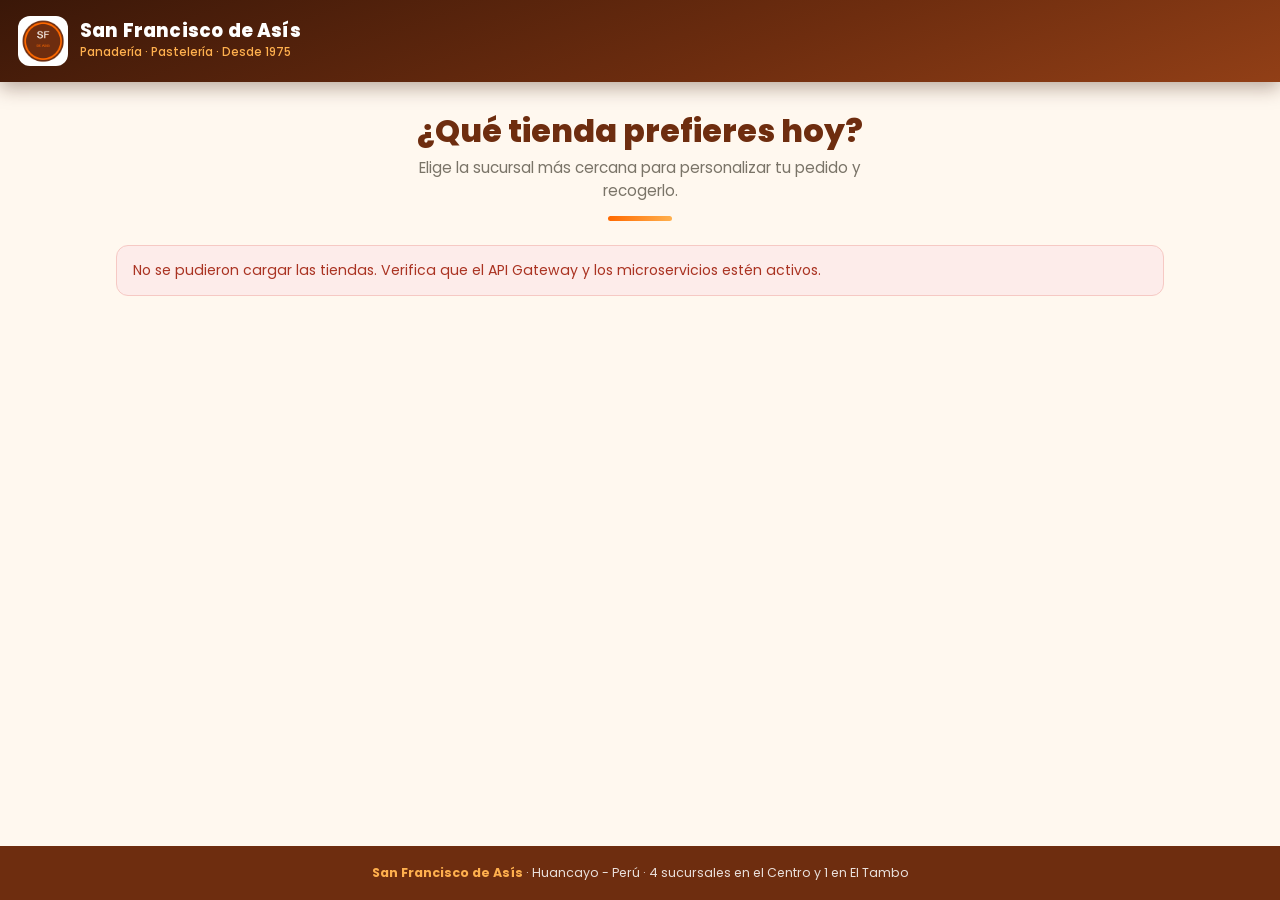
<file: frontend-cliente/index.html>
<!DOCTYPE html>
<html lang="es">
<head>
  <meta charset="UTF-8" />
  <meta name="viewport" content="width=device-width, initial-scale=1.0" />
  <title>San Francisco de Asís · Elige tu tienda</title>
  <link rel="stylesheet" href="static/css/styles.css" />
</head>
<body>
  <header class="header">
    <img class="logo" src="static/img/logo.png" alt="Logo San Francisco de Asís" />
    <div class="marca">
      <h1>San Francisco de Asís</h1>
      <p>Panadería · Pastelería · Desde 1975</p>
    </div>
  </header>

  <main class="contenido">
    <section class="hero">
      <h2>¿Qué tienda prefieres hoy?</h2>
      <p>Elige la sucursal más cercana para personalizar tu pedido y recogerlo.</p>
      <div class="rayita"></div>
    </section>

    <div id="mensaje-error" class="mensaje error"></div>
    <div id="cargando" class="cargando">Cargando tiendas disponibles...</div>

    <section id="tiendas-grid" class="lista-tiendas"></section>

    <div class="nota-seleccion">
      <span class="flecha-nota">👉</span> Toca una tienda para continuar
    </div>
  </main>

  <footer class="pie">
    <strong>San Francisco de Asís</strong> · Huancayo - Perú · 4 sucursales en el Centro y 1 en El Tambo
  </footer>

  <script src="static/js/config.js"></script>
  <script src="static/js/tiendas.js"></script>
</body>
</html>
</file>
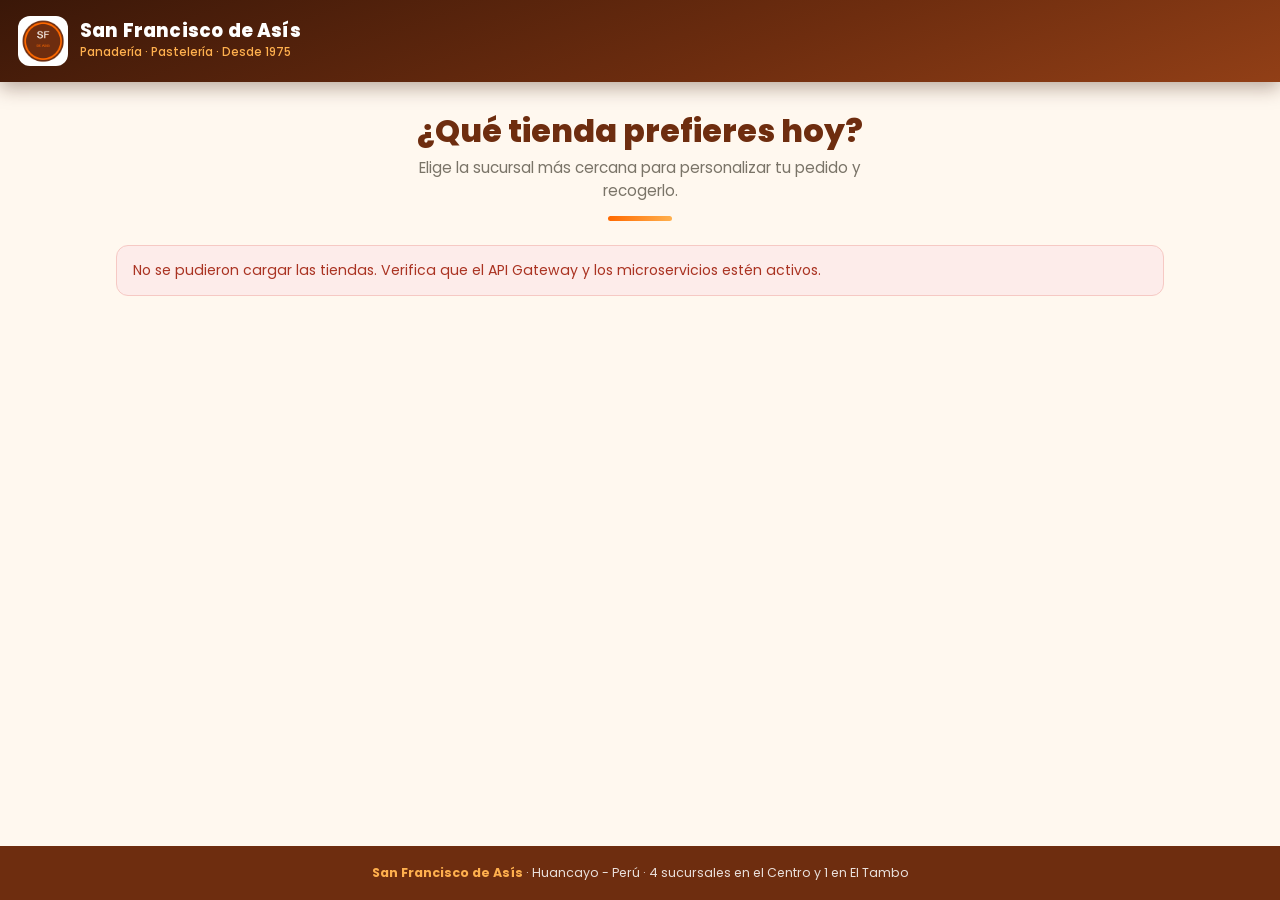
<file: frontend-cliente/catalogo.html>
<!DOCTYPE html>
<html lang="es">
<head>
  <meta charset="UTF-8" />
  <meta name="viewport" content="width=device-width, initial-scale=1.0" />
  <title>Catálogo y personalización</title>
  <link rel="stylesheet" href="static/css/styles.css" />
</head>
<body>
  <header class="header">
    <button id="btn-volver" class="btn-volver" aria-label="Volver a seleccionar tienda">←</button>
    <img class="logo" src="static/img/logo.png" alt="Logo San Francisco de Asís" />
    <div class="marca">
      <h1 id="marca-titulo">Catálogo</h1>
      <p id="tienda-actual" class="tienda-actual"></p>
    </div>
  </header>

  <main class="contenido">
    <div id="mensaje-error" class="mensaje error"></div>
    <div id="cargando" class="cargando">Cargando catálogo...</div>

    <div class="tabs">
      <button id="tab-tortas" class="tab activo" data-tipo="torta">Tortas</button>
      <button id="tab-bocaditos" class="tab" data-tipo="bocadito">Bocaditos</button>
    </div>

    <section id="productos-grid" class="grid-productos"></section>

    <div id="carrito-vacio" class="vacio vacio-carrito">Aún no has agregado productos a tu pedido.</div>

    <!-- Barra flotante de carrito -->
    <div id="barra-carrito" class="barra-carrito" style="display: none;">
      <div class="info">Tu pedido: <strong id="carrito-resumen">0 productos</strong></div>
      <button id="btn-ir-checkout" class="btn-carrito">Ver pedido ›</button>
    </div>
  </main>

  <footer class="pie">
    <strong>San Francisco de Asís</strong> · Torta de cumpleaños, eventos y más · Huancayo - Perú
  </footer>

  <script src="static/js/config.js"></script>
  <script src="static/js/catalogo.js"></script>
</body>
</html>
</file>
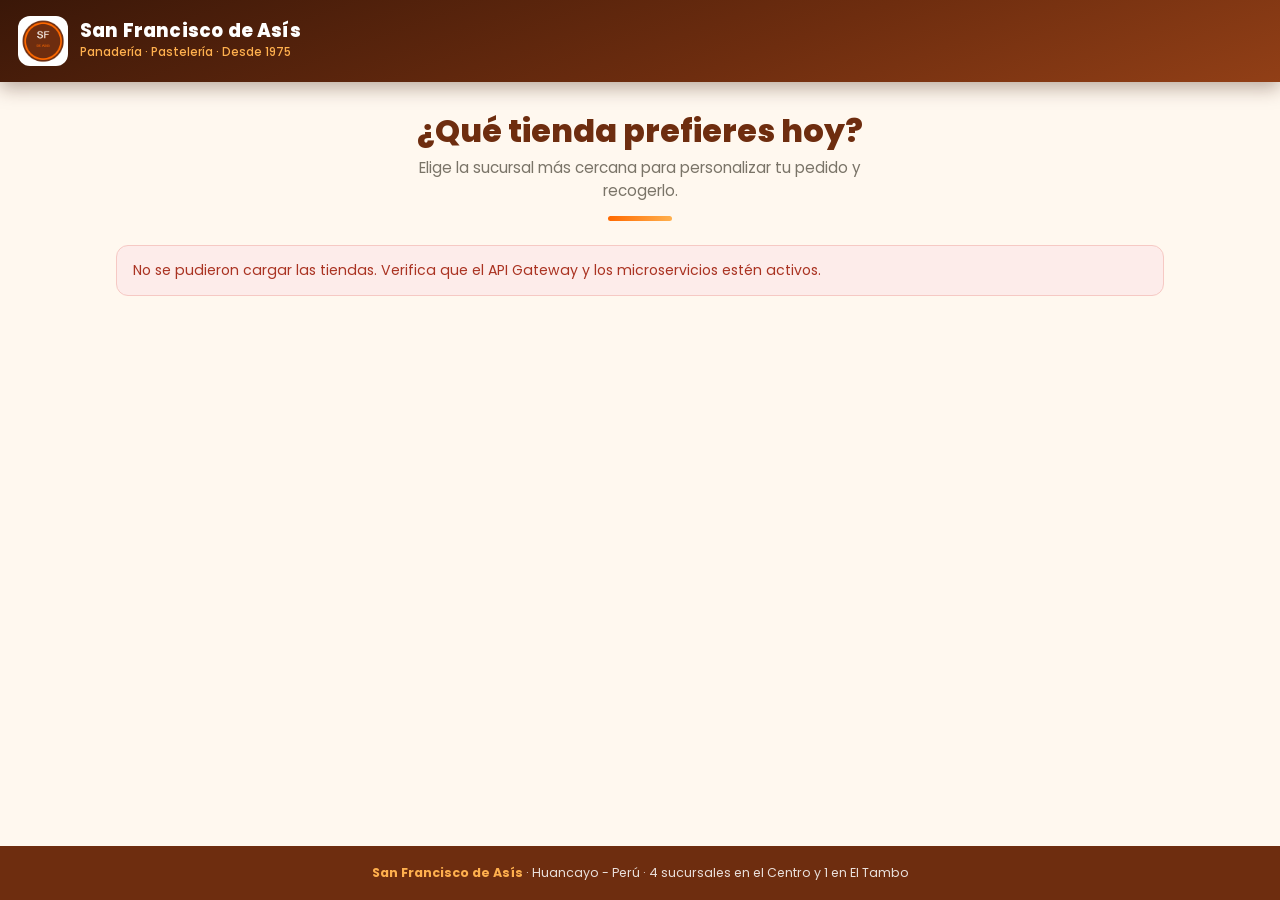
<file: frontend-cliente/checkout.html>
<!DOCTYPE html>
<html lang="es">
<head>
  <meta charset="UTF-8" />
  <meta name="viewport" content="width=device-width, initial-scale=1.0" />
  <title>Confirmar pedido · San Francisco de Asís</title>
  <link rel="stylesheet" href="static/css/styles.css" />
</head>
<body>
  <header class="header">
    <button id="btn-volver" class="btn-volver" aria-label="Volver al catálogo">←</button>
    <img class="logo" src="static/img/logo.png" alt="Logo San Francisco de Asís" />
    <div class="marca">
      <h1>Confirmar pedido</h1>
      <p id="tienda-actual" class="tienda-actual"></p>
    </div>
  </header>

  <main class="contenido">
    <section class="hero">
      <h2>Revisa y confirma tu pedido</h2>
      <p>Completa tus datos para que la tienda te contacte y tenga todo listo.</p>
      <div class="rayita"></div>
    </section>

    <div id="mensaje-error" class="mensaje error"></div>

    <!-- Vista de confirmación (oculta al inicio) -->
    <section id="vista-confirmacion" class="confirmacion" style="display: none;">
      <div class="circulo">✓</div>
      <h2>¡Pedido enviado!</h2>
      <p>Tu pedido fue enviado a la tienda seleccionada.</p>
      <p>Número de pedido: <span id="nro-pedido" class="nro-pedido"></span></p>
      <p>Te contactaremos al celular registrado para coordinar el recojo.</p>
      <br />
      <a href="index.html" class="btn btn-primario">Volver al inicio</a>
    </section>

    <!-- Vista de formulario -->
    <form id="form-checkout" class="paso-checkout">
      <!-- Datos del cliente -->
      <div class="tarjeta-form">
        <h3><span class="num">1</span> Tus datos</h3>
        <div class="grupo">
          <label for="nombre">Nombre y apellidos *</label>
          <input type="text" id="nombre" name="nombre" placeholder="Ej. María Rojas" required />
        </div>
        <div class="grupo">
          <label for="celular">Celular / WhatsApp *</label>
          <input type="tel" id="celular" name="celular" placeholder="Ej. 987 654 321" required />
        </div>
        <div class="grupo">
          <label for="email">Correo (opcional)</label>
          <input type="email" id="email" name="email" placeholder="Ej. maria@correo.com" />
        </div>
      </div>

      <!-- Entrega y pago -->
      <div class="tarjeta-form">
        <h3><span class="num">2</span> Entrega y pago</h3>
        <div class="grupo">
          <label for="fecha_entrega">Fecha de recojo</label>
          <input type="date" id="fecha_entrega" name="fecha_entrega" />
        </div>
        <div class="grupo">
          <label>Método de pago</label>
          <div class="chips-pago">
            <button type="button" class="chip-pago" data-metodo="yape">Yape</button>
            <button type="button" class="chip-pago activo" data-metodo="efectivo">Efectivo</button>
            <button type="button" class="chip-pago" data-metodo="tarjeta">Tarjeta</button>
          </div>
          <input type="hidden" id="metodo_pago" value="efectivo" />
        </div>
        <div class="grupo">
          <label for="mensaje">Mensaje para la torta (opcional)</label>
          <textarea id="mensaje" name="mensaje" rows="3" placeholder="Ej. Feliz cumpleaños, María"></textarea>
        </div>
      </div>

      <!-- Resumen -->
      <div class="tarjeta-form recibo">
        <h3><span class="num">3</span> Resumen de tu pedido</h3>
        <div id="resumen-items"></div>
        <div class="divisor-recibo"></div>
        <div class="total-final">
          <span>Total a pagar</span>
          <span id="resumen-total" class="monto">S/ 0.00</span>
        </div>
        <button type="submit" id="btn-confirmar" class="btn btn-degradado btn-bloque">
          Confirmar pedido
        </button>
      </div>
    </form>
  </main>

  <footer class="pie">
    <strong>San Francisco de Asís</strong> · Confirma tu pedido y lo preparamos para ti · Huancayo - Perú
  </footer>

  <!-- Toast de confirmación -->
  <div id="toast-confirmacion" class="toast-confirmacion" style="display: none;">
    <span class="check-toast">✓</span> ¡Pedido enviado! Te contactaremos pronto.
  </div>

  <script src="static/js/config.js"></script>
  <script src="static/js/checkout.js"></script>
</body>
</html>
</file>
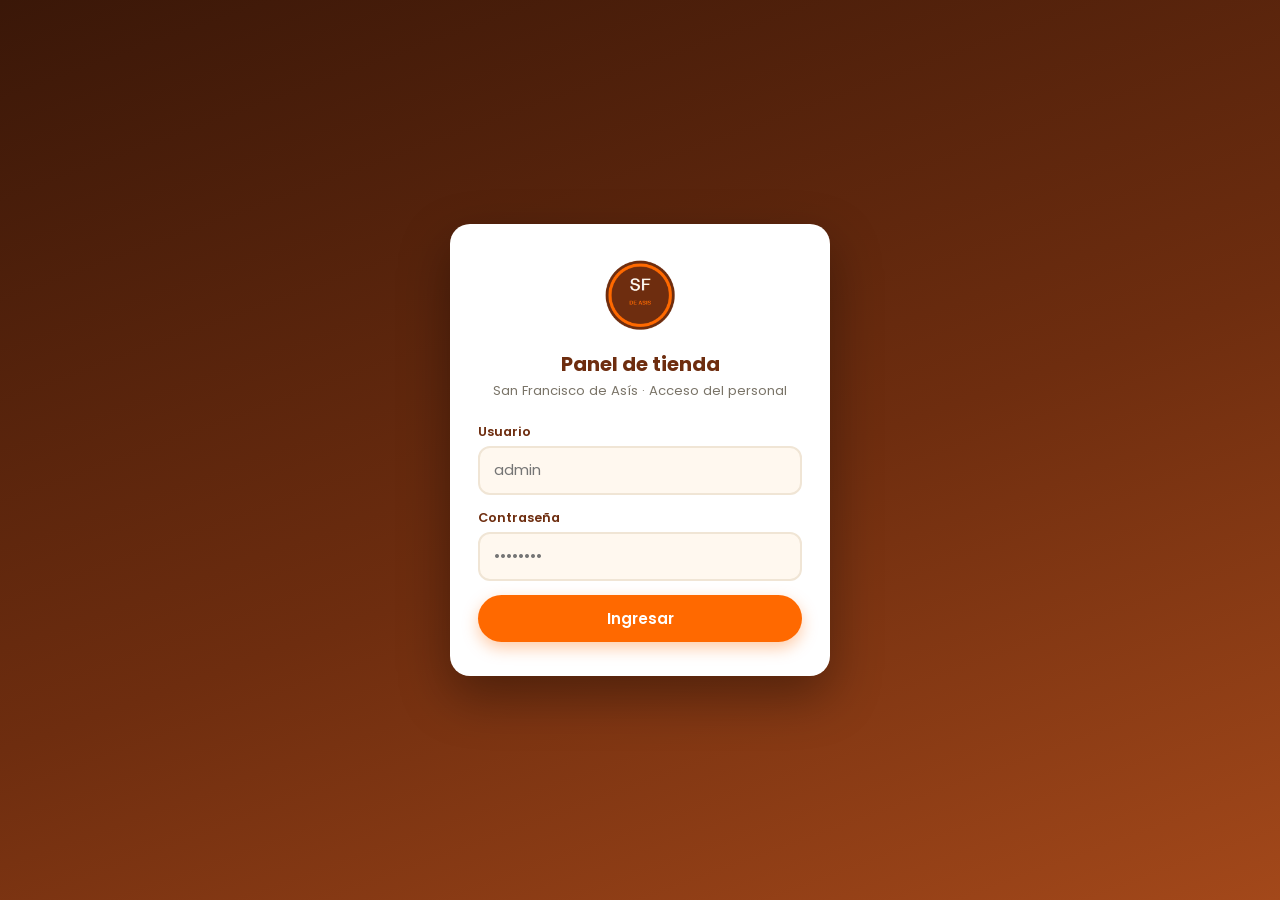
<file: panel-tienda/dashboard.html>
<!DOCTYPE html>
<html lang="es">
<head>
  <meta charset="UTF-8" />
  <meta name="viewport" content="width=device-width, initial-scale=1.0" />
  <title>Dashboard · Gestión de pedidos</title>
  <link rel="stylesheet" href="static/css/dashboard.css" />
</head>
<body class="panel-dashboard">
  <div id="toast-area" class="toast-area"></div>

  <div class="layout-dashboard">
    <!-- ===================== BARRA LATERAL ===================== -->
    <aside class="sidebar">
      <div class="sidebar-logo">
        <img class="logo" src="static/img/logo.png" alt="Logo" />
        <div>
          <strong>San Francisco</strong>
          <span>de Asís</span>
        </div>
      </div>

      <nav class="menu">
        <span class="menu-titulo">ADMINISTRACIÓN</span>
        <a href="dashboard.html" class="menu-item activo">📋 Pedidos</a>
        <a href="#imagenes" class="menu-item">🖼️ Catálogo</a>
        <a href="dashboard.html" class="menu-item">🎂 Separado de tortas</a>
        <a href="dashboard.html" class="menu-item">📊 Reportes</a>
      </nav>

      <div class="tienda-activa">
        <span>Tienda activa</span>
        <select id="select-tienda" class="select-tienda">
          <option value="">Cargando tiendas...</option>
        </select>
      </div>

      <div class="sidebar-user">
        <span id="panel-usuario" class="usuario-nombre">Personal</span>
        <button id="btn-cerrar" class="btn-cerrar">Cerrar sesión</button>
      </div>
    </aside>

    <!-- ===================== CONTENIDO ========================= -->
    <main class="panel-contenido">
      <div id="mensaje-error" class="mensaje error"></div>

      <!-- Tarjetas de estadísticas -->
      <section class="stats">
        <div class="stat stat-nuevos" data-stat="nuevo">
          <span class="stat-num" data-contador-stat="nuevo">0</span>
          <span class="stat-label">Pedidos nuevos</span>
        </div>
        <div class="stat" data-stat="en_preparacion">
          <span class="stat-num" data-contador-stat="en_preparacion">0</span>
          <span class="stat-label">En preparación</span>
        </div>
        <div class="stat" data-stat="listo">
          <span class="stat-num" data-contador-stat="listo">0</span>
          <span class="stat-label">Listos</span>
        </div>
        <div class="stat" data-stat="entregado">
          <span class="stat-num" data-contador-stat="entregado">0</span>
          <span class="stat-label">Entregados</span>
        </div>
      </section>

      <!-- Kanban de pedidos -->
      <div class="titulo-seccion">
        <h2>Pedidos</h2>
        <span class="etiqueta">Microservicio 1</span>
      </div>
      <section id="kanban-pedidos" class="kanban"></section>

      <!-- Kanban de reservas / separado -->
      <div class="titulo-seccion">
        <h2>Separado de tortas</h2>
        <span class="etiqueta">Microservicio 2</span>
      </div>
      <section id="kanban-reservas" class="kanban kanban-reservas"></section>

      <!-- Gestión de imágenes Cloudinary -->
      <div id="imagenes" class="titulo-seccion">
        <h2>Catálogo · Imágenes</h2>
        <span class="etiqueta">Cloudinary</span>
      </div>
      <section class="panel-imagenes">
        <div class="tarjeta-imagen">
          <label for="select-producto">Producto</label>
          <select id="select-producto">
            <option value="">Cargando productos...</option>
          </select>
        </div>

        <div class="tarjeta-imagen preview">
          <div class="preview-titulo">Imagen actual</div>
          <div id="preview-imagen" class="preview-vacio">Selecciona un producto para ver su imagen.</div>
        </div>

        <div class="tarjeta-imagen accion">
          <label for="input-imagen">Nueva imagen (JPG / PNG / WebP)</label>
          <input type="file" id="input-imagen" accept="image/png,image/jpeg,image/webp" />
          <button id="btn-subir" class="btn btn-primario" disabled>Subir imagen a Cloudinary</button>
          <button id="btn-quitar" class="btn btn-secundario" disabled>Quitar imagen</button>
        </div>
      </section>
    </main>
  </div>

  <script src="static/js/config.js"></script>
  <script src="static/js/dashboard.js"></script>
</body>
</html>
</file>
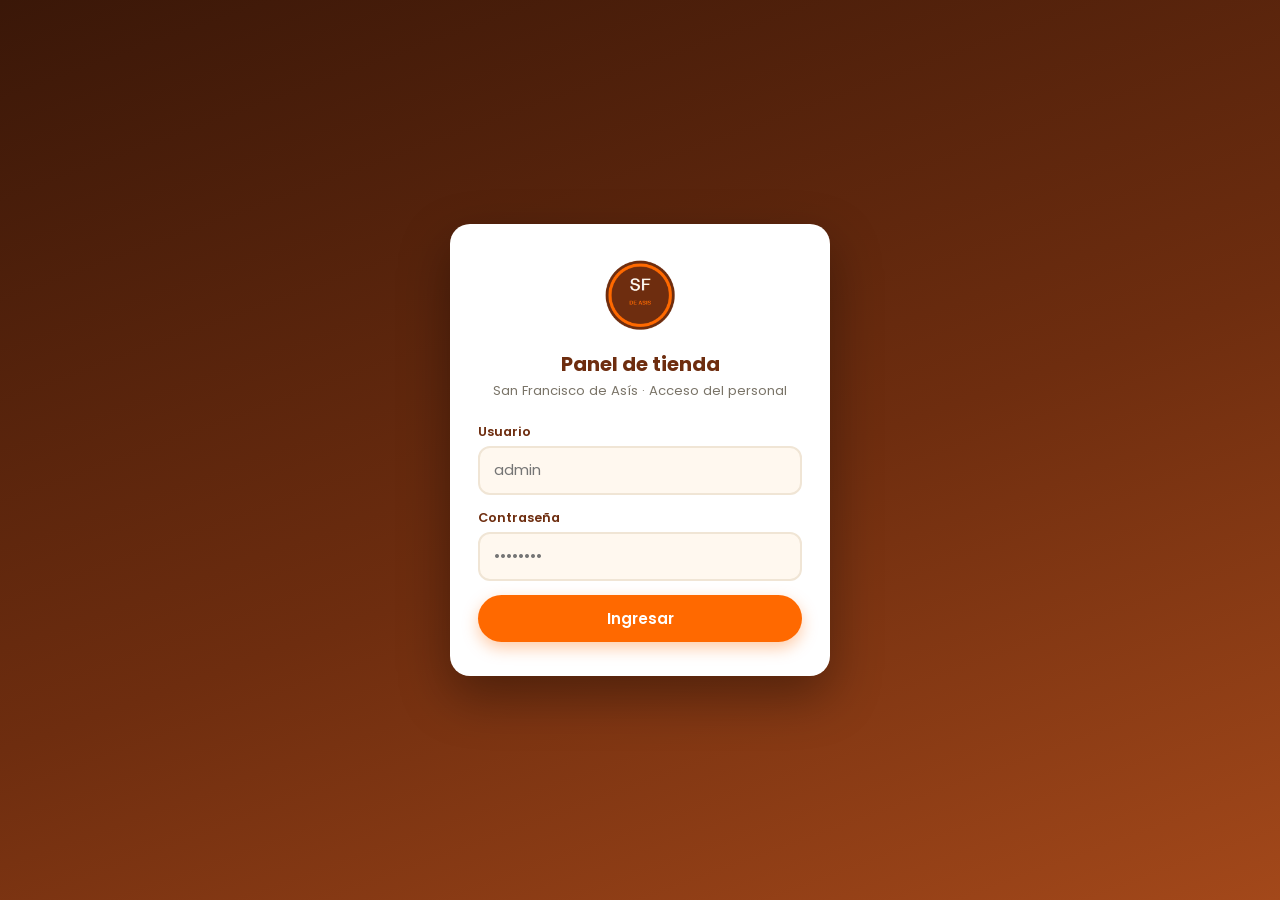
<file: panel-tienda/login.html>
<!DOCTYPE html>
<html lang="es">
<head>
  <meta charset="UTF-8" />
  <meta name="viewport" content="width=device-width, initial-scale=1.0" />
  <title>Panel de tienda · Iniciar sesión</title>
  <link rel="stylesheet" href="static/css/dashboard.css" />
</head>
<body class="panel-login">
  <div class="tarjeta-login">
    <img class="logo" src="static/img/logo.png" alt="Logo" />
    <h1>Panel de tienda</h1>
    <p class="subtitulo">San Francisco de Asís · Acceso del personal</p>

    <div id="mensaje-error" class="mensaje error"></div>

    <form id="form-login">
      <div class="grupo">
        <label for="usuario">Usuario</label>
        <input type="text" id="usuario" name="usuario" placeholder="admin" required autocomplete="username" />
      </div>
      <div class="grupo">
        <label for="password">Contraseña</label>
        <input type="password" id="password" name="password" placeholder="••••••••" required autocomplete="current-password" />
      </div>
      <button type="submit" id="btn-ingresar" class="btn btn-primario btn-bloque">Ingresar</button>
    </form>
  </div>

  <script src="static/js/config.js"></script>
  <script>
    // Autenticación del panel vía API Gateway
    document.getElementById("form-login").addEventListener("submit", async (event) => {
      event.preventDefault();

      const usuario = document.getElementById("usuario").value.trim();
      const password = document.getElementById("password").value;
      const btnIngresar = document.getElementById("btn-ingresar");
      const mensajeError = document.getElementById("mensaje-error");

      btnIngresar.disabled = true;
      btnIngresar.textContent = "Verificando...";

      try {
        const respuesta = await fetch(`${API_BASE}/api/auth/login`, {
          method: "POST",
          headers: { "Content-Type": "application/json" },
          body: JSON.stringify({ usuario, password }),
        });
        const data = await respuesta.json();

        if (!respuesta.ok) {
          throw new Error(data.error || "Credenciales inválidas");
        }

        sessionStorage.setItem("panel_token", data.token);
        sessionStorage.setItem("panel_usuario", data.usuario);
        window.location.href = "dashboard.html";
      } catch (error) {
        console.error("Error de login:", error);
        mensajeError.textContent = error.message;
        mensajeError.classList.add("visible");
        btnIngresar.disabled = false;
        btnIngresar.textContent = "Ingresar";
      }
    });
  </script>
</body>
</html>
</file>
<file: frontend-cliente/static/css/styles.css>
/* ============================================================
   San Francisco de Asís — Estilos del frontend de cliente
   Paleta de marca:
     marrón        #6E2D0F
     naranja       #FF6900
     naranja claro #FFB04E
     turquesa      #17A2A0
     rosa          #E8547A
     crema         #FFF8EF
   Tipografía: Poppins (Google Fonts)
   Diseño: mobile-first, totalmente responsivo.
   ============================================================ */

@import url("https://fonts.googleapis.com/css2?family=Poppins:wght@300;400;500;600;700;800&display=swap");

:root {
  --marron: #6E2D0F;
  --marron-oscuro: #3a1708;
  --naranja: #FF6900;
  --naranja-claro: #FFB04E;
  --turquesa: #17A2A0;
  --rosa: #E8547A;
  --crema: #FFF8EF;
  --blanco: #ffffff;
  --gris: #7a7468;
  --sombra: 0 6px 20px rgba(110, 45, 15, 0.12);
  --radio: 18px;
}

* {
  margin: 0;
  padding: 0;
  box-sizing: border-box;
}

html {
  -webkit-text-size-adjust: 100%;
}

body {
  font-family: "Poppins", system-ui, -apple-system, sans-serif;
  background: var(--crema);
  color: #3a2a1e;
  min-height: 100vh;
  display: flex;
  flex-direction: column;
}

a {
  text-decoration: none;
  color: inherit;
}

button {
  font-family: inherit;
}

img {
  max-width: 100%;
}

/* ----------------------- Header (banner) -------------------- */
.header {
  background: linear-gradient(160deg, var(--marron-oscuro) 0%, var(--marron) 60%, #a3481a 120%);
  color: var(--blanco);
  padding: 16px 18px;
  display: flex;
  align-items: center;
  gap: 12px;
  position: sticky;
  top: 0;
  z-index: 30;
  box-shadow: 0 6px 18px rgba(58, 23, 8, 0.35);
}

.header .logo {
  width: 46px;
  height: 46px;
  flex-shrink: 0;
  border-radius: 12px;
  background: var(--blanco);
  object-fit: contain;
  padding: 3px;
}

.header .marca h1 {
  font-size: 1.15rem;
  font-weight: 800;
  line-height: 1.1;
  letter-spacing: 0.01em;
}

.header .marca p {
  font-size: 0.72rem;
  color: var(--naranja-claro);
  font-weight: 500;
  margin-top: 2px;
}

.header .tienda-actual {
  font-size: 0.78rem;
  color: var(--naranja-claro);
  font-weight: 600;
  max-width: 60%;
}

.btn-volver {
  background: rgba(255, 255, 255, 0.14);
  color: var(--blanco);
  border: 1px solid rgba(255, 255, 255, 0.3);
  border-radius: 50%;
  width: 40px;
  height: 40px;
  font-size: 1.3rem;
  line-height: 1;
  flex-shrink: 0;
  cursor: pointer;
  display: inline-flex;
  align-items: center;
  justify-content: center;
  transition: background 0.15s ease;
}

.btn-volver:hover {
  background: rgba(255, 255, 255, 0.25);
}

/* ----------------------- Contenido --------------------------- */
.contenido {
  flex: 1;
  width: 100%;
  max-width: 1080px;
  margin: 0 auto;
  padding: 20px 16px 44px;
}

.hero {
  text-align: center;
  padding: 10px 0 24px;
}

.hero h2 {
  font-size: 1.7rem;
  color: var(--marron);
  font-weight: 800;
  margin-bottom: 6px;
  line-height: 1.2;
}

.hero p {
  color: var(--gris);
  font-size: 0.95rem;
  max-width: 520px;
  margin: 0 auto;
}

.hero .rayita {
  width: 64px;
  height: 5px;
  background: linear-gradient(90deg, var(--naranja), var(--naranja-claro));
  border-radius: 999px;
  margin: 14px auto 0;
}

/* ----------------------- Botones ----------------------------- */
.btn {
  display: inline-flex;
  align-items: center;
  justify-content: center;
  gap: 8px;
  border: none;
  border-radius: 999px;
  padding: 13px 24px;
  font-family: inherit;
  font-size: 0.95rem;
  font-weight: 700;
  cursor: pointer;
  transition: transform 0.15s ease, box-shadow 0.15s ease, opacity 0.15s ease;
}

.btn:active {
  transform: scale(0.97);
}

.btn:disabled {
  opacity: 0.5;
  cursor: not-allowed;
}

.btn-bloque {
  width: 100%;
}

.btn-primario {
  background: var(--naranja);
  color: var(--blanco);
  box-shadow: 0 6px 16px rgba(255, 105, 0, 0.35);
}

.btn-degradado {
  background: linear-gradient(120deg, var(--naranja), #ff8a3d);
  color: var(--blanco);
  box-shadow: 0 8px 20px rgba(255, 105, 0, 0.4);
}

/* ----------------------- Lista de tiendas -------------------- */
.lista-tiendas {
  display: flex;
  flex-direction: column;
  gap: 14px;
  max-width: 640px;
  margin: 0 auto;
}

.tarjeta-tienda {
  background: var(--blanco);
  border-radius: var(--radio);
  padding: 16px;
  box-shadow: var(--sombra);
  border: 2px solid transparent;
  cursor: pointer;
  display: flex;
  align-items: center;
  gap: 14px;
  transition: transform 0.18s ease, box-shadow 0.18s ease, border-color 0.18s ease, background 0.18s ease;
}

.tarjeta-tienda:hover {
  transform: translateY(-2px);
  box-shadow: 0 12px 28px rgba(110, 45, 15, 0.18);
}

/* Selección resaltada en naranja claro */
.tarjeta-tienda.seleccionada {
  border-color: var(--naranja);
  background: linear-gradient(135deg, #fff3e6, #ffdfc0);
  box-shadow: 0 8px 26px rgba(255, 105, 0, 0.28);
  transform: scale(1.01);
}

.icono-tienda {
  width: 52px;
  height: 52px;
  flex-shrink: 0;
  border-radius: 14px;
  background: var(--crema);
  display: inline-flex;
  align-items: center;
  justify-content: center;
  font-size: 1.6rem;
  border: 1px solid #f0e5d5;
}

.info-tienda {
  flex: 1;
  display: flex;
  flex-direction: column;
  gap: 3px;
  min-width: 0;
}

.info-tienda .nombre {
  font-size: 1.02rem;
  font-weight: 700;
  color: var(--marron);
  line-height: 1.2;
}

.info-tienda .direccion {
  font-size: 0.82rem;
  color: var(--gris);
}

.info-tienda .zona {
  font-size: 0.7rem;
  font-weight: 600;
  text-transform: uppercase;
  letter-spacing: 0.05em;
  color: var(--turquesa);
}

.lado-estado {
  display: flex;
  flex-direction: column;
  align-items: flex-end;
  gap: 10px;
  flex-shrink: 0;
}

.estado-tag {
  display: inline-flex;
  align-items: center;
  gap: 6px;
  font-size: 0.7rem;
  font-weight: 700;
  padding: 5px 10px;
  border-radius: 999px;
}

.estado-tag.abierto {
  background: #e6f7f4;
  color: var(--turquesa);
  border: 1px solid #bfe9e3;
}

.estado-tag.cerrado {
  background: #f5eef2;
  color: var(--rosa);
  border: 1px solid #efd3dd;
}

.estado-dot {
  display: inline-block;
  width: 8px;
  height: 8px;
  border-radius: 50%;
  background: var(--naranja);
}

.estado-dot.abierto {
  background: var(--turquesa);
}

.flecha {
  font-size: 1.5rem;
  font-weight: 700;
  color: var(--naranja);
  line-height: 1;
}

.nota-seleccion {
  text-align: center;
  color: var(--gris);
  font-size: 0.85rem;
  margin-top: 22px;
}

/* ----------------------- Tabs (chips) ------------------------ */
.tabs {
  display: flex;
  gap: 10px;
  margin-bottom: 20px;
  flex-wrap: wrap;
}

.tab {
  flex: 1;
  min-width: 120px;
  padding: 12px 14px;
  background: var(--blanco);
  border: 2px solid #f0e5d5;
  border-radius: 999px;
  font-family: inherit;
  font-weight: 600;
  font-size: 0.9rem;
  color: var(--marron);
  cursor: pointer;
  transition: all 0.2s ease;
}

.tab.activo {
  background: var(--naranja);
  border-color: var(--naranja);
  color: var(--blanco);
  box-shadow: 0 4px 12px rgba(255, 105, 0, 0.3);
}

/* ----------------------- Catálogo (grid) --------------------- */
.grid-productos {
  display: grid;
  grid-template-columns: 1fr;
  gap: 16px;
}

.tarjeta-producto {
  background: var(--blanco);
  border-radius: var(--radio);
  overflow: hidden;
  box-shadow: var(--sombra);
  display: flex;
  flex-direction: column;
  transition: transform 0.15s ease, box-shadow 0.15s ease;
}

.tarjeta-producto:hover {
  transform: translateY(-2px);
  box-shadow: 0 12px 28px rgba(110, 45, 15, 0.16);
}

.tarjeta-producto .portada {
  height: 150px;
  background: linear-gradient(135deg, var(--naranja-claro), var(--naranja));
  display: flex;
  align-items: center;
  justify-content: center;
  position: relative;
}

.tarjeta-producto .portada.con-imagen img {
  width: 100%;
  height: 100%;
  object-fit: cover;
  display: block;
}

.tarjeta-producto.torta .portada {
  background: linear-gradient(135deg, var(--marron), #a3481a);
}

.tarjeta-producto .portada .chip-tipo {
  position: absolute;
  top: 10px;
  left: 10px;
  color: var(--blanco);
  font-weight: 700;
  font-size: 0.72rem;
  letter-spacing: 0.03em;
  padding: 4px 12px;
  border-radius: 999px;
  background: rgba(58, 23, 8, 0.55);
  backdrop-filter: blur(2px);
}

.tarjeta-producto .portada.sin-imagen .icono-bocado {
  font-size: 3rem;
  color: var(--blanco);
  opacity: 0.9;
}

.tarjeta-producto .cuerpo {
  padding: 14px;
  display: flex;
  flex-direction: column;
  gap: 8px;
}

.tarjeta-producto .cuerpo .nombre {
  font-weight: 700;
  color: var(--marron);
  font-size: 1rem;
  line-height: 1.2;
}

.tarjeta-producto .cuerpo .descripcion {
  font-size: 0.78rem;
  color: var(--gris);
  line-height: 1.4;
}

.tarjeta-producto .fila-precio-agregar {
  display: flex;
  align-items: center;
  justify-content: space-between;
  gap: 10px;
  margin-top: 2px;
}

.tarjeta-producto .cuerpo .precio {
  font-size: 1.2rem;
  font-weight: 800;
  color: var(--naranja);
  white-space: nowrap;
}

.tarjeta-producto .agregar {
  background: var(--naranja);
  color: var(--blanco);
  border: none;
  border-radius: 999px;
  padding: 10px 16px;
  font-family: inherit;
  font-weight: 700;
  font-size: 0.85rem;
  cursor: pointer;
  transition: opacity 0.15s ease, transform 0.15s ease;
}

.tarjeta-producto .agregar:hover {
  opacity: 0.9;
}

.tarjeta-producto .agregar:active {
  transform: scale(0.95);
}

.tarjeta-producto .opciones {
  display: grid;
  grid-template-columns: 1fr 1fr;
  gap: 8px;
}

.tarjeta-producto select,
.tarjeta-producto input[type="number"] {
  width: 100%;
  padding: 10px 8px;
  border: 2px solid #f0e5d5;
  border-radius: 10px;
  font-family: inherit;
  font-size: 0.84rem;
  background: var(--crema);
  color: var(--marron);
}

/* Personalización con chips */
.campo-chip label {
  display: block;
  font-size: 0.78rem;
  font-weight: 600;
  color: var(--marron);
  margin-bottom: 6px;
}

.chips {
  display: flex;
  flex-wrap: wrap;
  gap: 8px;
}

.chip {
  padding: 8px 14px;
  border-radius: 999px;
  border: 2px solid #f0e5d5;
  background: var(--blanco);
  color: var(--marron);
  font-family: inherit;
  font-size: 0.8rem;
  font-weight: 600;
  cursor: pointer;
  transition: all 0.15s ease;
}

.chip.activo {
  background: var(--turquesa);
  border-color: var(--turquesa);
  color: var(--blanco);
}

/* ----------------------- Barra de carrito -------------------- */
.barra-carrito {
  position: fixed;
  bottom: 14px;
  left: 50%;
  transform: translateX(-50%);
  width: calc(100% - 24px);
  max-width: 560px;
  background: var(--marron);
  color: var(--blanco);
  border-radius: 999px;
  padding: 12px 18px;
  display: flex;
  align-items: center;
  justify-content: space-between;
  gap: 10px;
  box-shadow: 0 10px 28px rgba(0, 0, 0, 0.32);
  z-index: 40;
}

.barra-carrito .info {
  font-size: 0.85rem;
  font-weight: 600;
}

.barra-carrito .info strong {
  color: var(--naranja-claro);
}

.barra-carrito .btn-carrito {
  background: var(--naranja);
  color: var(--blanco);
  border: none;
  border-radius: 999px;
  padding: 10px 18px;
  font-family: inherit;
  font-weight: 700;
  font-size: 0.85rem;
  cursor: pointer;
}

/* ----------------------- Checkout ---------------------------- */
.paso-checkout {
  display: flex;
  flex-direction: column;
  gap: 18px;
}

.tarjeta-form {
  background: var(--blanco);
  border-radius: var(--radio);
  box-shadow: var(--sombra);
  padding: 20px;
}

.tarjeta-form h3 {
  font-size: 1rem;
  color: var(--marron);
  margin-bottom: 16px;
  display: flex;
  align-items: center;
  gap: 8px;
}

.tarjeta-form h3 .num {
  width: 28px;
  height: 28px;
  border-radius: 50%;
  background: var(--naranja);
  color: var(--blanco);
  display: inline-flex;
  align-items: center;
  justify-content: center;
  font-size: 0.82rem;
  font-weight: 700;
}

.grupo {
  margin-bottom: 15px;
}

.grupo label {
  display: block;
  font-size: 0.82rem;
  font-weight: 600;
  color: var(--marron);
  margin-bottom: 6px;
}

.grupo input,
.grupo select,
.grupo textarea {
  width: 100%;
  padding: 12px 14px;
  border: 2px solid #f0e5d5;
  border-radius: 12px;
  font-family: inherit;
  font-size: 0.92rem;
  background: var(--crema);
  color: var(--marron);
  resize: vertical;
}

.grupo input:focus,
.grupo select:focus,
.grupo textarea:focus {
  outline: none;
  border-color: var(--naranja);
}

/* Chips de método de pago */
.chips-pago {
  display: flex;
  gap: 10px;
  flex-wrap: wrap;
}

.chip-pago {
  flex: 1;
  min-width: 90px;
  padding: 12px 10px;
  border-radius: 12px;
  border: 2px solid #f0e5d5;
  background: var(--blanco);
  color: var(--marron);
  font-family: inherit;
  font-size: 0.88rem;
  font-weight: 700;
  cursor: pointer;
  transition: all 0.15s ease;
}

.chip-pago.activo {
  background: var(--turquesa);
  border-color: var(--turquesa);
  color: var(--blanco);
}

/* Resumen estilo recibo */
.recibo {
  background:
    linear-gradient(var(--blanco), var(--blanco)) padding-box,
    repeating-linear-gradient(0deg, #f0e5d5 0, #f0e5d5 4px, transparent 4px, transparent 6px) border-box;
}

.item-resumen {
  display: flex;
  justify-content: space-between;
  gap: 10px;
  padding: 9px 0;
  border-bottom: 1px dashed #f0e5d5;
  font-size: 0.85rem;
}

.item-resumen .detalle {
  color: var(--marron);
}

.item-resumen .detalle .sub {
  font-size: 0.72rem;
  color: var(--gris);
}

.divisor-recibo {
  border-top: 2px dashed var(--naranja-claro);
  margin: 10px 0;
}

.total-final {
  display: flex;
  justify-content: space-between;
  padding: 4px 0 14px;
  font-weight: 800;
  font-size: 1.15rem;
  color: var(--marron);
}

.total-final .monto {
  color: var(--naranja);
}

/* ----------------------- Confirmación ------------------------ */
.confirmacion {
  text-align: center;
  padding: 26px 10px;
}

.confirmacion .circulo {
  width: 78px;
  height: 78px;
  border-radius: 50%;
  background: var(--turquesa);
  color: var(--blanco);
  display: flex;
  align-items: center;
  justify-content: center;
  font-size: 2.4rem;
  margin: 0 auto 16px;
  box-shadow: 0 10px 24px rgba(23, 162, 160, 0.35);
}

.confirmacion h2 {
  color: var(--marron);
  margin-bottom: 8px;
}

.confirmacion p {
  color: var(--gris);
  font-size: 0.92rem;
  margin-bottom: 6px;
}

.confirmacion .nro-pedido {
  font-size: 1.15rem;
  font-weight: 800;
  color: var(--naranja);
}

/* ----------------------- Toast de confirmación --------------- */
.toast-confirmacion {
  position: fixed;
  top: 84px;
  right: 16px;
  left: 16px;
  margin: 0 auto;
  max-width: 360px;
  background: var(--blanco);
  color: var(--marron);
  border-radius: 14px;
  padding: 14px 18px;
  box-shadow: 0 12px 30px rgba(0, 0, 0, 0.22);
  border-left: 6px solid var(--turquesa);
  font-size: 0.88rem;
  font-weight: 600;
  display: flex;
  align-items: center;
  gap: 12px;
  z-index: 60;
  animation: toastEntrar 0.35s ease;
  transition: opacity 0.4s ease;
}

.toast-confirmacion.oculto {
  opacity: 0;
}

.check-toast {
  width: 30px;
  height: 30px;
  border-radius: 50%;
  background: var(--turquesa);
  color: var(--blanco);
  display: inline-flex;
  align-items: center;
  justify-content: center;
  font-weight: 700;
  font-size: 1rem;
  flex-shrink: 0;
}

@keyframes toastEntrar {
  from {
    opacity: 0;
    transform: translateY(-16px);
  }
  to {
    opacity: 1;
    transform: translateY(0);
  }
}

/* ----------------------- Mensajes / estados ------------------ */
.mensaje {
  padding: 14px 16px;
  border-radius: 12px;
  font-size: 0.88rem;
  margin-bottom: 16px;
  display: none;
}

.mensaje.visible {
  display: block;
}

.mensaje.error {
  background: #fdecea;
  color: #a32;
  border: 1px solid #f6c9c4;
}

.mensaje.exito {
  background: #e6f7f4;
  color: #0c6b64;
  border: 1px solid #bfe9e3;
}

.cargando {
  text-align: center;
  padding: 40px 0;
  color: var(--gris);
  font-size: 0.92rem;
}

.vacio {
  text-align: center;
  padding: 30px 8px;
  color: var(--gris);
}

/* ----------------------- Footer ------------------------------- */
.pie {
  background: var(--marron);
  color: rgba(255, 255, 255, 0.85);
  text-align: center;
  font-size: 0.78rem;
  padding: 18px 16px;
  margin-top: auto;
}

.pie strong {
  color: var(--naranja-claro);
}

/* ============================================================
   Responsive
   ============================================================ */

/* Tablets y pantallas >= 600px */
@media (min-width: 600px) {
  .grid-productos {
    grid-template-columns: repeat(2, 1fr);
  }

  .hero h2 {
    font-size: 2rem;
  }

  .paso-checkout {
    display: grid;
    grid-template-columns: 1fr 1fr;
    align-items: start;
  }

  .paso-checkout .tarjeta-form:nth-child(3) {
    grid-column: 1 / -1;
  }

  .header .logo {
    width: 50px;
    height: 50px;
  }
}

/* Desktop >= 960px */
@media (min-width: 960px) {
  .grid-productos {
    grid-template-columns: repeat(3, 1fr);
  }

  .paso-checkout {
    grid-template-columns: 1.15fr 0.85fr;
  }

  .paso-checkout .tarjeta-form:nth-child(3) {
    grid-column: auto;
  }
}

/* Pantallas muy grandes */
@media (min-width: 1280px) {
  .grid-productos {
    grid-template-columns: repeat(4, 1fr);
  }
}
</file>
<file: panel-tienda/static/css/dashboard.css>
/* ============================================================
   San Francisco de Asís — Estilos del panel de tienda
   Mismo lenguaje visual de marca (Poppins + paleta).
   Diseño: responsive (desktop con barra lateral, móvil adaptable).
   ============================================================ */

@import url("https://fonts.googleapis.com/css2?family=Poppins:wght@300;400;500;600;700;800&display=swap");

:root {
  --marron: #6E2D0F;
  --marron-oscuro: #3a1708;
  --naranja: #FF6900;
  --naranja-claro: #FFB04E;
  --turquesa: #17A2A0;
  --rosa: #E8547A;
  --crema: #FFF8EF;
  --blanco: #ffffff;
  --gris: #7a7468;
  --sombra: 0 6px 20px rgba(110, 45, 15, 0.12);
}

* {
  margin: 0;
  padding: 0;
  box-sizing: border-box;
}

body {
  font-family: "Poppins", system-ui, -apple-system, sans-serif;
  background: var(--crema);
  color: #3a2a1e;
  min-height: 100vh;
}

button {
  font-family: inherit;
}

img {
  max-width: 100%;
}

/* ============================ LOGIN ========================= */
.panel-login {
  min-height: 100vh;
  display: flex;
  align-items: center;
  justify-content: center;
  padding: 20px;
  background: linear-gradient(160deg, #3a1708 0%, var(--marron) 55%, #a3481a 100%);
}

.tarjeta-login {
  background: var(--blanco);
  border-radius: 20px;
  padding: 34px 28px;
  width: 100%;
  max-width: 380px;
  box-shadow: 0 20px 50px rgba(0, 0, 0, 0.35);
  text-align: center;
}

.tarjeta-login .logo {
  width: 74px;
  margin-bottom: 10px;
}

.tarjeta-login h1 {
  font-size: 1.25rem;
  color: var(--marron);
  margin-bottom: 2px;
}

.tarjeta-login .subtitulo {
  font-size: 0.82rem;
  color: var(--gris);
  margin-bottom: 22px;
}

.grupo {
  margin-bottom: 14px;
  text-align: left;
}

.grupo label {
  display: block;
  font-size: 0.8rem;
  font-weight: 600;
  color: var(--marron);
  margin-bottom: 5px;
}

.grupo input,
.grupo select,
.grupo textarea {
  width: 100%;
  padding: 12px 14px;
  border: 2px solid #f0e5d5;
  border-radius: 12px;
  font-family: inherit;
  font-size: 0.92rem;
  background: var(--crema);
  color: var(--marron);
}

.grupo input:focus,
.grupo select:focus,
.grupo textarea:focus {
  outline: none;
  border-color: var(--naranja);
}

.btn {
  display: inline-flex;
  align-items: center;
  justify-content: center;
  gap: 8px;
  border: none;
  border-radius: 999px;
  padding: 12px 22px;
  font-family: inherit;
  font-size: 0.95rem;
  font-weight: 600;
  cursor: pointer;
  transition: transform 0.15s ease, box-shadow 0.15s ease, opacity 0.15s ease;
}

.btn:active {
  transform: scale(0.97);
}

.btn-bloque {
  width: 100%;
}

.btn-primario {
  background: var(--naranja);
  color: var(--blanco);
  box-shadow: 0 6px 16px rgba(255, 105, 0, 0.35);
}

.btn-primario:disabled {
  opacity: 0.55;
  cursor: not-allowed;
}

.btn-secundario {
  background: var(--blanco);
  color: var(--marron);
  border: 2px solid var(--naranja-claro);
}

.mensaje {
  padding: 12px 14px;
  border-radius: 12px;
  font-size: 0.85rem;
  margin-bottom: 14px;
  display: none;
}

.mensaje.visible {
  display: block;
}

.mensaje.error {
  background: #fdecea;
  color: #a32;
  border: 1px solid #f6c9c4;
}

/* =========================== DASHBOARD ======================= */
.layout-dashboard {
  display: flex;
  min-height: 100vh;
}

/* ----------- Barra lateral ------------ */
.sidebar {
  width: 250px;
  flex-shrink: 0;
  background: linear-gradient(180deg, var(--marron-oscuro), var(--marron));
  color: var(--blanco);
  display: flex;
  flex-direction: column;
  padding: 20px 16px;
  position: sticky;
  top: 0;
  height: 100vh;
}

.sidebar-logo {
  display: flex;
  align-items: center;
  gap: 10px;
  padding-bottom: 18px;
  border-bottom: 1px solid rgba(255, 255, 255, 0.15);
  margin-bottom: 18px;
}

.sidebar-logo .logo {
  width: 44px;
  height: 44px;
  border-radius: 10px;
  background: var(--blanco);
  object-fit: contain;
  padding: 3px;
}

.sidebar-logo strong {
  display: block;
  font-size: 0.95rem;
  line-height: 1.1;
}

.sidebar-logo span {
  font-size: 0.72rem;
  color: var(--naranja-claro);
}

.menu {
  flex: 1;
  display: flex;
  flex-direction: column;
  gap: 4px;
}

.menu-titulo {
  font-size: 0.65rem;
  font-weight: 700;
  letter-spacing: 0.08em;
  color: rgba(255, 255, 255, 0.5);
  margin: 6px 6px 8px;
}

.menu-item {
  display: flex;
  align-items: center;
  gap: 10px;
  padding: 11px 12px;
  border-radius: 12px;
  color: rgba(255, 255, 255, 0.85);
  font-size: 0.88rem;
  font-weight: 600;
  text-decoration: none;
  transition: background 0.15s ease, color 0.15s ease;
}

.menu-item:hover {
  background: rgba(255, 255, 255, 0.1);
}

.menu-item.activo {
  background: var(--naranja);
  color: var(--blanco);
}

.tienda-activa {
  background: rgba(255, 255, 255, 0.08);
  border-radius: 12px;
  padding: 12px;
  margin-bottom: 12px;
}

.tienda-activa span {
  display: block;
  font-size: 0.68rem;
  font-weight: 600;
  text-transform: uppercase;
  letter-spacing: 0.04em;
  color: var(--naranja-claro);
  margin-bottom: 8px;
}

.select-tienda {
  width: 100%;
  padding: 10px 12px;
  border: none;
  border-radius: 10px;
  font-family: inherit;
  font-size: 0.8rem;
  background: var(--blanco);
  color: var(--marron);
}

.sidebar-user {
  border-top: 1px solid rgba(255, 255, 255, 0.15);
  padding-top: 12px;
}

.usuario-nombre {
  display: block;
  font-size: 0.82rem;
  font-weight: 700;
  margin-bottom: 8px;
}

.btn-cerrar {
  width: 100%;
  background: rgba(255, 255, 255, 0.12);
  color: var(--blanco);
  border: 1px solid rgba(255, 255, 255, 0.3);
  border-radius: 10px;
  padding: 9px 14px;
  font-family: inherit;
  font-size: 0.8rem;
  cursor: pointer;
  transition: background 0.15s ease;
}

.btn-cerrar:hover {
  background: rgba(255, 255, 255, 0.2);
}

/* ----------- Contenido del panel ------------ */
.panel-contenido {
  flex: 1;
  max-width: 1400px;
  margin: 0 auto;
  padding: 20px 20px 48px;
  min-width: 0;
}

/* Tarjetas de estadísticas */
.stats {
  display: grid;
  grid-template-columns: repeat(2, 1fr);
  gap: 14px;
  margin-bottom: 24px;
}

.stat {
  background: var(--blanco);
  border-radius: 16px;
  box-shadow: var(--sombra);
  padding: 18px;
  display: flex;
  flex-direction: column;
  gap: 4px;
  border-top: 4px solid var(--naranja-claro);
}

.stat.stat-nuevos {
  border-top-color: var(--naranja);
  background: linear-gradient(135deg, #fff3e6, #ffffff);
}

.stat .stat-num {
  font-size: 2rem;
  font-weight: 800;
  color: var(--marron);
  line-height: 1;
}

.stat .stat-label {
  font-size: 0.8rem;
  font-weight: 600;
  color: var(--gris);
}

.titulo-seccion {
  display: flex;
  align-items: center;
  gap: 10px;
  margin: 26px 0 14px;
}

.titulo-seccion h2 {
  font-size: 1.15rem;
  color: var(--marron);
}

.titulo-seccion .etiqueta {
  font-size: 0.7rem;
  font-weight: 600;
  text-transform: uppercase;
  letter-spacing: 0.05em;
  background: var(--turquesa);
  color: var(--blanco);
  padding: 4px 11px;
  border-radius: 999px;
}

/* ----------- Kanban ------------ */
.kanban {
  display: grid;
  grid-template-columns: 1fr;
  gap: 14px;
}

.columna {
  background: var(--blanco);
  border-radius: 16px;
  box-shadow: var(--sombra);
  overflow: hidden;
}

.columna .encabezado {
  padding: 13px 16px;
  color: var(--blanco);
  display: flex;
  justify-content: space-between;
  align-items: center;
  font-size: 0.88rem;
  font-weight: 700;
}

.columna .encabezado .contador {
  background: rgba(255, 255, 255, 0.25);
  border-radius: 999px;
  padding: 2px 11px;
  font-size: 0.78rem;
}

.columna .cuerpo {
  padding: 12px;
  min-height: 90px;
  display: flex;
  flex-direction: column;
  gap: 10px;
}

/* Colores de encabezado de cada columna del kanban */
.enc-pedido-nuevo,
.enc-reserva-reservado {
  background: var(--naranja);
}

.enc-pedido-en_preparacion,
.enc-reserva-en_preparacion {
  background: var(--naranja-claro);
  color: var(--marron);
}

.enc-pedido-listo,
.enc-reserva-listo_para_recojo {
  background: var(--turquesa);
}

.enc-pedido-entregado,
.enc-reserva-entregado {
  background: #8fd14f;
  color: #264d02;
}

/* ----------- Tarjeta de pedido / reserva ------------ */
.tarjeta-orden {
  background: var(--crema);
  border-radius: 12px;
  padding: 12px;
  border-left: 5px solid var(--naranja-claro);
  font-size: 0.82rem;
  box-shadow: 0 2px 6px rgba(0, 0, 0, 0.05);
}

.tarjeta-orden .nro {
  font-weight: 800;
  color: var(--marron);
  font-size: 0.95rem;
  margin-bottom: 4px;
}

.tarjeta-orden .cliente {
  font-weight: 600;
  margin-bottom: 2px;
}

.tarjeta-orden .detalle {
  color: var(--gris);
  margin-bottom: 2px;
}

.tarjeta-orden .fila {
  display: flex;
  justify-content: space-between;
  margin-top: 6px;
  font-weight: 700;
  color: var(--marron);
}

.tarjeta-orden .acciones {
  display: flex;
  gap: 6px;
  margin-top: 10px;
}

.tarjeta-orden .acciones button {
  flex: 1;
  border: none;
  border-radius: 8px;
  padding: 8px 6px;
  font-family: inherit;
  font-size: 0.75rem;
  font-weight: 700;
  cursor: pointer;
  transition: opacity 0.15s ease;
}

.tarjeta-orden .acciones button:hover {
  opacity: 0.85;
}

.btn-avanzar {
  background: var(--turquesa);
  color: var(--blanco);
}

.btn-cancelar {
  background: #efe6db;
  color: var(--marron);
}

.badge {
  display: inline-block;
  font-size: 0.68rem;
  font-weight: 700;
  padding: 3px 9px;
  border-radius: 999px;
  margin-bottom: 4px;
}

.badge.nuevo,
.badge.reservado {
  background: var(--naranja);
  color: var(--blanco);
}

.badge.en_preparacion {
  background: var(--naranja-claro);
  color: var(--marron);
}

.badge.listo,
.badge.listo_para_recojo {
  background: var(--turquesa);
  color: var(--blanco);
}

.badge.entregado {
  background: #8fd14f;
  color: #264d02;
}

/* ----------- Notificaciones (toast) ------------ */
.toast-area {
  position: fixed;
  top: 16px;
  right: 16px;
  z-index: 50;
  display: flex;
  flex-direction: column;
  gap: 10px;
  max-width: 320px;
}

.toast {
  background: var(--blanco);
  color: var(--marron);
  border-radius: 12px;
  padding: 14px 16px;
  box-shadow: 0 10px 26px rgba(0, 0, 0, 0.22);
  border-left: 6px solid var(--naranja);
  font-size: 0.82rem;
  animation: entrarToast 0.3s ease;
}

.toast strong {
  color: var(--naranja);
}

@keyframes entrarToast {
  from {
    opacity: 0;
    transform: translateX(30px);
  }
  to {
    opacity: 1;
    transform: translateX(0);
  }
}

.vacio {
  text-align: center;
  padding: 20px 8px;
  color: var(--gris);
  font-size: 0.82rem;
}

/* ----------- Gestor de imágenes de productos ------------ */
.panel-imagenes {
  display: grid;
  grid-template-columns: 1fr;
  gap: 14px;
  margin-top: 4px;
}

.tarjeta-imagen {
  background: var(--blanco);
  border-radius: 14px;
  box-shadow: var(--sombra);
  padding: 16px;
  display: flex;
  flex-direction: column;
  gap: 10px;
}

.tarjeta-imagen label {
  font-size: 0.8rem;
  font-weight: 600;
  color: var(--marron);
}

.tarjeta-imagen select,
.tarjeta-imagen input[type="file"] {
  width: 100%;
  padding: 10px 12px;
  border: 2px solid #f0e5d5;
  border-radius: 10px;
  font-family: inherit;
  font-size: 0.85rem;
  background: var(--crema);
  color: var(--marron);
}

.tarjeta-imagen .preview-titulo {
  font-size: 0.8rem;
  font-weight: 700;
  color: var(--marron);
}

.preview-vacio {
  text-align: center;
  padding: 22px 10px;
  background: var(--crema);
  border-radius: 10px;
  color: var(--gris);
  font-size: 0.82rem;
  min-height: 80px;
  display: flex;
  align-items: center;
  justify-content: center;
}

#preview-imagen img {
  max-width: 100%;
  max-height: 220px;
  border-radius: 10px;
  display: block;
}

.tarjeta-imagen.accion .btn:disabled {
  opacity: 0.5;
  cursor: not-allowed;
}

/* ============================================================
   Responsive
   ============================================================ */

/* Tablets >= 800px: kanban en 2-4 columnas */
@media (min-width: 800px) {
  .kanban {
    grid-template-columns: repeat(2, 1fr);
  }

  .stats {
    grid-template-columns: repeat(4, 1fr);
  }

  .panel-imagenes {
    grid-template-columns: 1fr 1fr;
  }
}

/* Desktop >= 1120px */
@media (min-width: 1120px) {
  .kanban {
    grid-template-columns: repeat(4, 1fr);
  }
}

/* Móvil: la barra lateral pasa a ser superior (compacta) */
@media (max-width: 700px) {
  .layout-dashboard {
    flex-direction: column;
  }

  .sidebar {
    width: 100%;
    height: auto;
    position: sticky;
    top: 0;
    flex-direction: row;
    align-items: center;
    gap: 12px;
    padding: 10px 14px;
    flex-wrap: wrap;
    z-index: 30;
  }

  .sidebar-logo {
    padding-bottom: 0;
    border-bottom: none;
    margin-bottom: 0;
    flex-shrink: 0;
  }

  .sidebar-logo strong {
    font-size: 0.85rem;
  }

  .menu {
    display: none; /* se oculta en móvil para simplificar */
  }

  .tienda-activa {
    margin-bottom: 0;
    margin-left: auto;
    flex: 1;
    min-width: 160px;
  }

  .tienda-activa span {
    display: none;
  }

  .sidebar-user {
    border-top: none;
    padding-top: 0;
  }

  .usuario-nombre {
    display: none;
  }

  .btn-cerrar {
    width: auto;
  }

  .stats {
    grid-template-columns: repeat(2, 1fr);
  }
}
</file>
